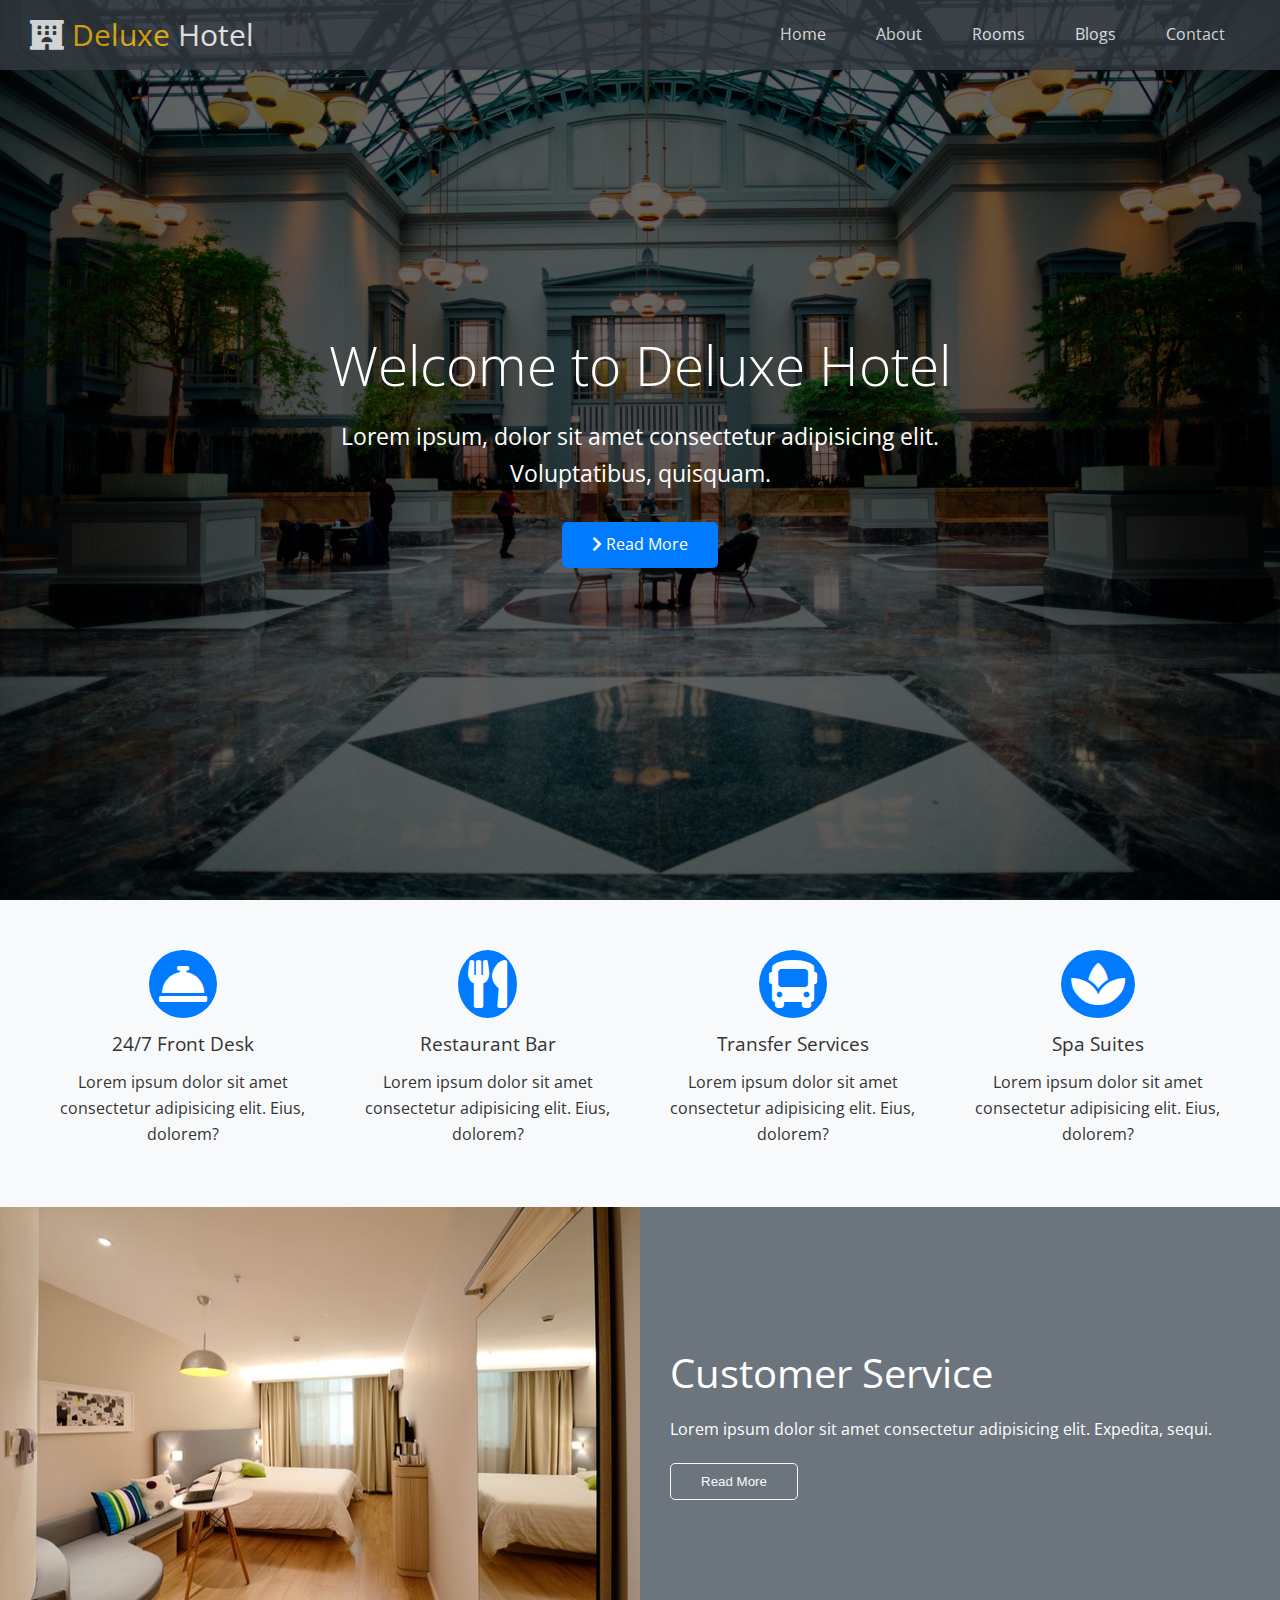
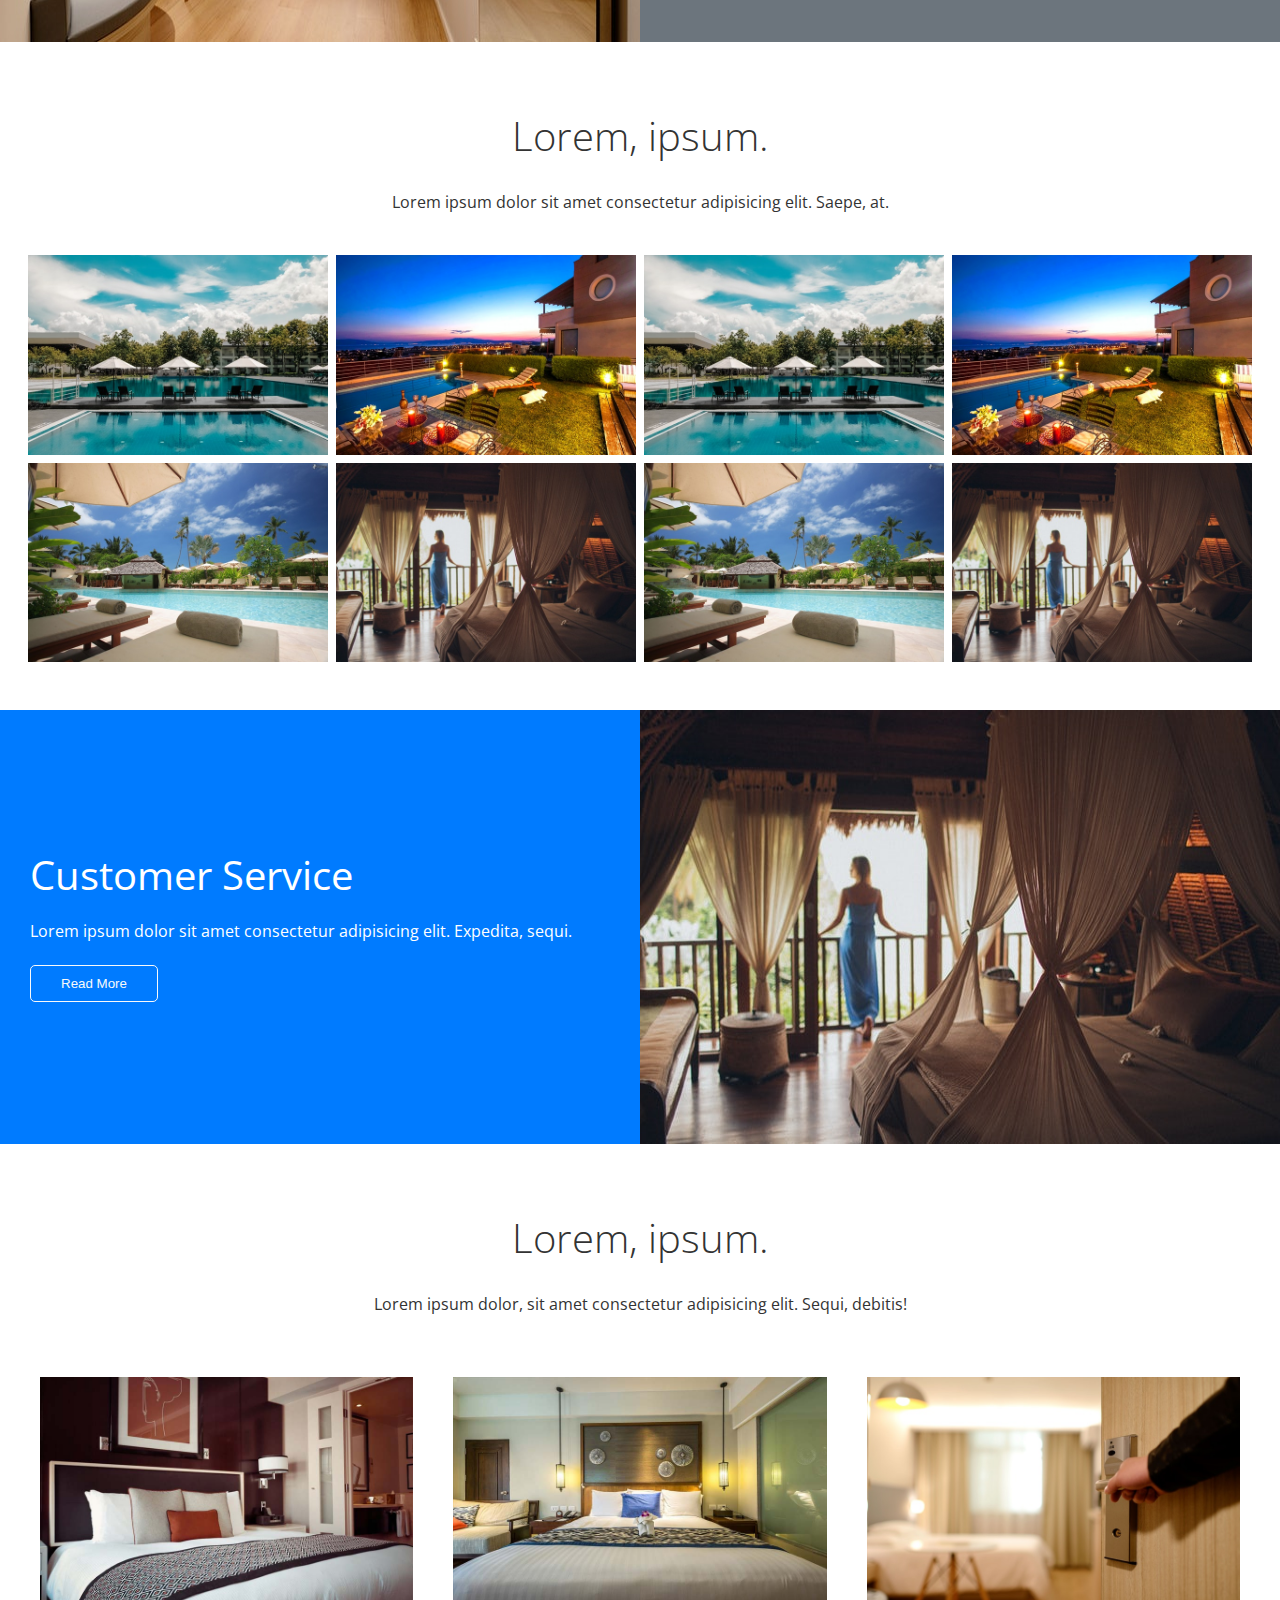
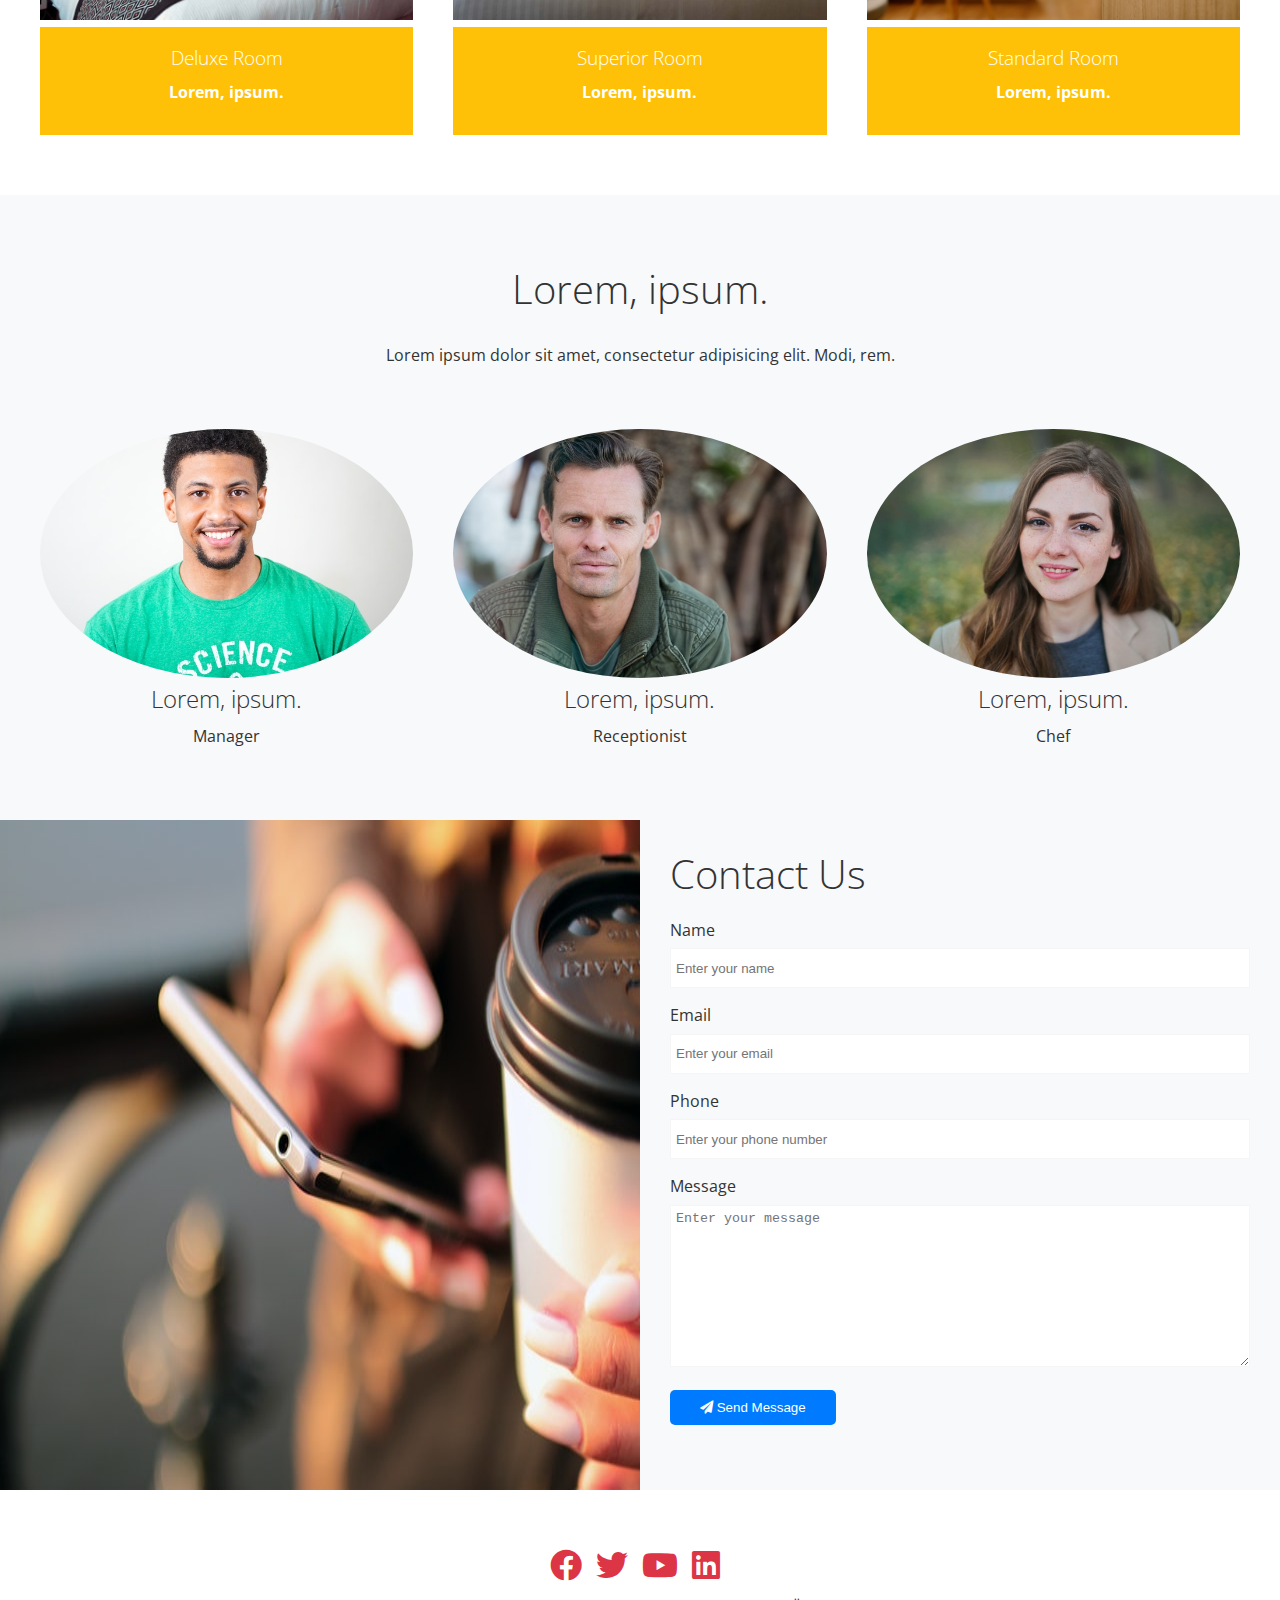
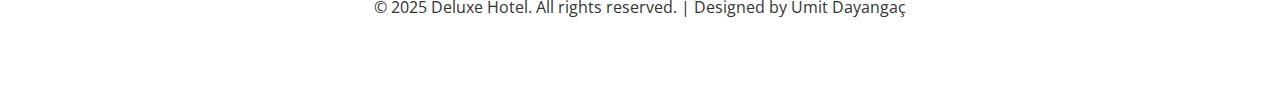
<file: web/Deluxe-Hotel/index.html>
<!DOCTYPE html>
<html lang="en">
  <head>
    <meta charset="UTF-8" />
    <meta name="viewport" content="width=device-width, initial-scale=1.0" />
    <title>Deluxe Hotel</title>
    <meta name="description" content="Deluxe Hotel - Luxury Accommodation" />
    <meta
      name="keywords"
      content="hotel, luxury, accommodation, rooms, services"
    />
    <meta name="author" content="Ümit Dayangaç" />
    <link
      rel="stylesheet"
      href="https://cdnjs.cloudflare.com/ajax/libs/font-awesome/5.13.0/css/all.min.css"
    />
    <link rel="stylesheet" href="assets/css/utils.css" />
    <link rel="stylesheet" href="assets/css/style.css" />
  </head>
  <body>
    <!-- Header start -->
    <header id="home" class="main-header">
      <div class="navbar">
        <h1 class="brand">
          <i class="fas fa-hotel"></i>
          <span>Deluxe</span> Hotel
        </h1>
        <nav>
          <ul>
            <li><a href="#home">Home</a></li>
            <li><a href="#about">About</a></li>
            <li><a href="#rooms">Rooms</a></li>
            <li><a href="blogs.html">Blogs</a></li>
            <li><a href="#contact">Contact</a></li>
          </ul>
        </nav>
      </div>
      <div class="content">
        <h2>Welcome to Deluxe Hotel</h2>
        <p>
          Lorem ipsum, dolor sit amet consectetur adipisicing elit.
          Voluptatibus, quisquam.
        </p>
        <a href="#rooms" class="btn btn-primary">
          <i class="fas fa-chevron-right"></i>
          Read More
        </a>
      </div>
    </header>
    <!-- Header end -->
    <!-- Main start -->
    <main>
      <!-- Services section start -->
      <section id="services" class="icons bg-light">
        <div class="flex-items">
          <div>
            <i class="fas fa-concierge-bell fa-3x"></i>
            <div>
              <h3>24/7 Front Desk</h3>
              <p>
                Lorem ipsum dolor sit amet consectetur adipisicing elit. Eius,
                dolorem?
              </p>
            </div>
          </div>
          <div>
            <i class="fas fa-utensils fa-3x"></i>
            <div>
              <h3>Restaurant Bar</h3>
              <p>
                Lorem ipsum dolor sit amet consectetur adipisicing elit. Eius,
                dolorem?
              </p>
            </div>
          </div>
          <div>
            <i class="fas fa-bus fa-3x"></i>
            <div>
              <h3>Transfer Services</h3>
              <p>
                Lorem ipsum dolor sit amet consectetur adipisicing elit. Eius,
                dolorem?
              </p>
            </div>
          </div>
          <div>
            <i class="fas fa-spa fa-3x"></i>
            <div>
              <h3>Spa Suites</h3>
              <p>
                Lorem ipsum dolor sit amet consectetur adipisicing elit. Eius,
                dolorem?
              </p>
            </div>
          </div>
        </div>
      </section>
      <!-- Services section end -->
      <!-- About section start -->
      <section id="about" class="about flex-columns">
        <div class="row">
          <div class="column">
            <div class="column-1">
              <img src="assets/img/about1.jpeg" alt="Customer Service" />
            </div>
          </div>
          <div class="column">
            <div class="column-2 bg-secondary">
              <h2>Customer Service</h2>
              <p>
                Lorem ipsum dolor sit amet consectetur adipisicing elit.
                Expedita, sequi.
              </p>
              <button class="btn btn-outline-light">Read More</button>
            </div>
          </div>
        </div>
      </section>
      <!-- About section end -->
      <!-- Gallery section start -->
      <section id="gallery" class="gallery flex-grid section-padding">
        <header class="section-header">
          <h2>Lorem, ipsum.</h2>
          <p>
            Lorem ipsum dolor sit amet consectetur adipisicing elit. Saepe, at.
          </p>
        </header>
        <div class="row">
          <div class="column">
            <img src="assets/img/1.jpeg" alt="Gallery Image 1" />
            <img src="assets/img/2.jpeg" alt="Gallery Image 2" />
          </div>
          <div class="column">
            <img src="assets/img/3.jpeg" alt="Gallery Image 3" />
            <img src="assets/img/4.jpeg" alt="Gallery Image 4" />
          </div>
          <div class="column">
            <img src="assets/img/1.jpeg" alt="Gallery Image 1" />
            <img src="assets/img/2.jpeg" alt="Gallery Image 2" />
          </div>
          <div class="column">
            <img src="assets/img/3.jpeg" alt="Gallery Image 3" />
            <img src="assets/img/4.jpeg" alt="Gallery Image 4" />
          </div>
        </div>
      </section>
      <!-- Galllery section end -->
      <!-- About2 section start -->
      <section class="about flex-columns flex-reverse">
        <div class="row">
          <div class="column">
            <div class="column-1">
              <img src="assets/img/about2.jpeg" alt="Customer Service" />
            </div>
          </div>
          <div class="column">
            <div class="column-2 bg-primary">
              <h2>Customer Service</h2>
              <p>
                Lorem ipsum dolor sit amet consectetur adipisicing elit.
                Expedita, sequi.
              </p>
              <button class="btn btn-outline-light">Read More</button>
            </div>
          </div>
        </div>
      </section>
      <!-- About2 section end -->
      <!-- Rooms section start -->
      <section id="rooms" class="rooms section-padding">
        <header class="section-header">
          <h2>Lorem, ipsum.</h2>
          <p>
            Lorem ipsum dolor, sit amet consectetur adipisicing elit. Sequi,
            debitis!
          </p>
        </header>
        <div class="flex-items">
          <div class="card">
            <img src="assets/img/room1.jpeg" alt="Room 1" />
            <div class="card-body bg-warning">
              <h3>Deluxe Room</h3>
              <p>Lorem, ipsum.</p>
            </div>
          </div>
          <div class="card">
            <img src="assets/img/room2.jpeg" alt="Room 1" />
            <div class="card-body bg-warning">
              <h3>Superior Room</h3>
              <p>Lorem, ipsum.</p>
            </div>
          </div>
          <div class="card">
            <img src="assets/img/room3.jpeg" alt="Room 1" />
            <div class="card-body bg-warning">
              <h3>Standard Room</h3>
              <p>Lorem, ipsum.</p>
            </div>
          </div>
        </div>
      </section>
      <!-- Rooms section end -->
      <!-- Teams section start -->
      <section id="teams" class="teams section-padding bg-light">
        <header class="section-header">
          <h2>Lorem, ipsum.</h2>
          <p>
            Lorem ipsum dolor sit amet, consectetur adipisicing elit. Modi, rem.
          </p>
        </header>
        <div class="flex-items">
          <div>
            <img src="assets/img/p1.jpeg" alt="Team Member 1" />
            <h2>Lorem, ipsum.</h2>
            <p>Manager</p>
          </div>
          <div>
            <img src="assets/img/p2.jpeg" alt="Team Member 2" />
            <h2>Lorem, ipsum.</h2>
            <p>Receptionist</p>
          </div>
          <div>
            <img src="assets/img/p3.jpeg" alt="Team Member 3" />
            <h2>Lorem, ipsum.</h2>
            <p>Chef</p>
          </div>
        </div>
      </section>
      <!-- Teams section end -->
      <!-- Contact section start -->
      <section id="contact" class="contact flex-columns">
        <div class="row">
          <div class="column">
            <div class="column-1">
              <img src="assets/img/contact.jpeg" alt="Contact Us" />
            </div>
          </div>
          <div class="column">
            <div class="column-2 bg-light">
              <h2>Contact Us</h2>
              <form action="" class="contact-form">
                <div class="form-control">
                  <label for="name">Name</label>
                  <input
                    type="text"
                    name="name"
                    id="name"
                    placeholder="Enter your name"
                    required
                  />
                </div>
                <div class="form-control">
                  <label for="email">Email</label>
                  <input
                    type="email"
                    name="email"
                    id="email"
                    placeholder="Enter your email"
                    required
                  />
                </div>
                <div class="form-control">
                  <label for="phone">Phone</label>
                  <input
                    type="tel"
                    name="phone"
                    id="phone"
                    placeholder="Enter your phone number"
                    required
                  />
                </div>
                <div class="form-control">
                  <label for="message">Message</label>
                  <textarea
                    cols="30"
                    name="message"
                    id="message"
                    rows="10"
                    placeholder="Enter your message"
                    required
                  ></textarea>
                </div>
                <div class="form-control">
                  <button type="submit" class="btn btn-primary">
                    <i class="fas fa-paper-plane"></i>
                    Send Message
                  </button>
                </div>
              </form>
            </div>
          </div>
        </div>
      </section>
      <!-- Contact section end -->
    </main>
    <!-- Main end -->
    <!-- Footer start -->
    <footer class="footer">
      <div class="social">
        <a href="#"><i class="fab fa-facebook fa-2x"></i></a>
        <a href="#"><i class="fab fa-twitter fa-2x"></i></a>
        <a href="#"><i class="fab fa-youtube fa-2x"></i></a>
        <a href="#"><i class="fab fa-linkedin fa-2x"></i></a>
      </div>
      <p>
        &copy; 2025 Deluxe Hotel. All rights reserved. | Designed by Ümit
        Dayangaç
      </p>
    </footer>
    <!-- Footer end -->
  </body>
</html>
</file>
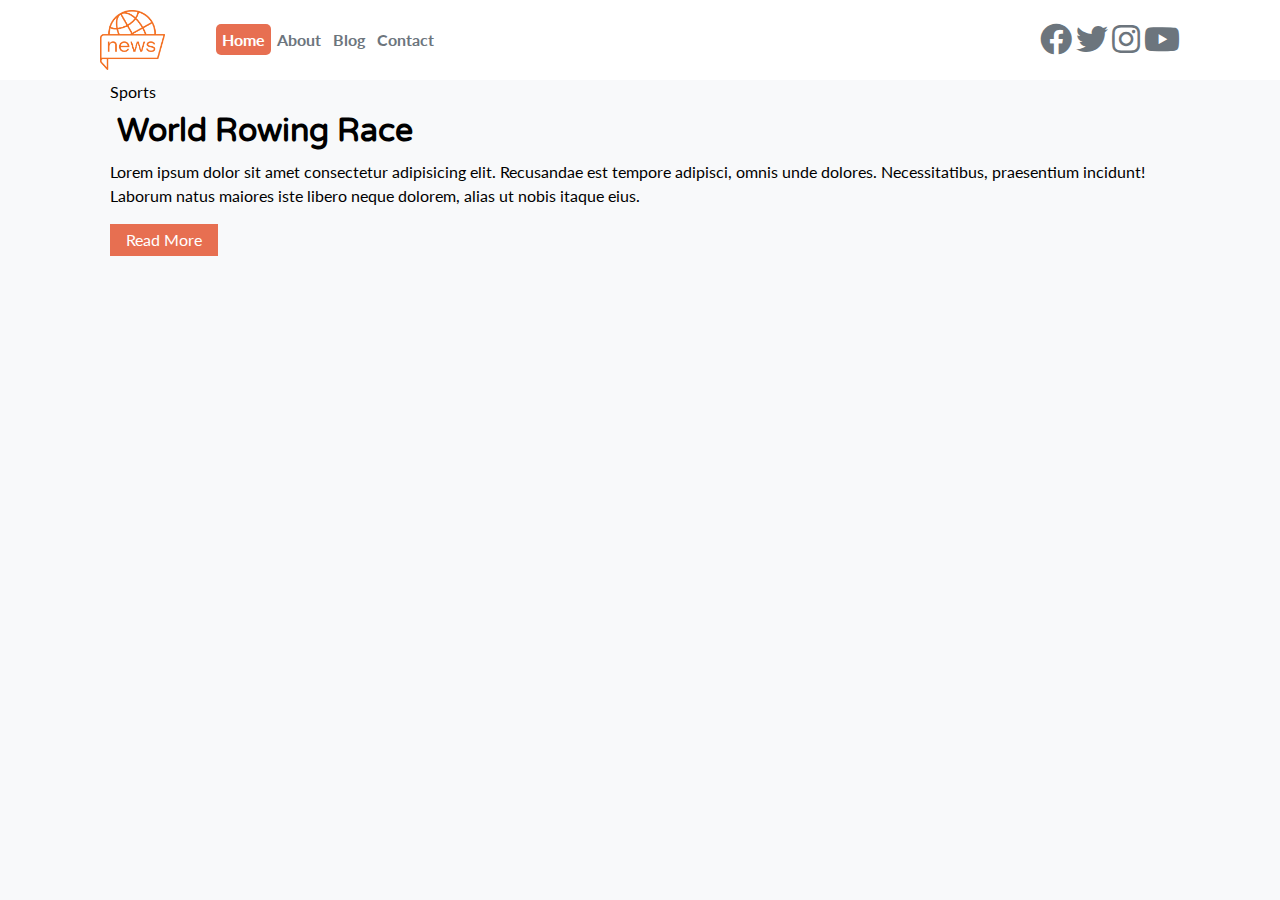
<file: web/new-site/index.html>
<!DOCTYPE html>
<html lang="en">
  <head>
    <meta charset="UTF-8" />
    <meta name="viewport" content="width=device-width, initial-scale=1.0" />
    <title>New Site</title>
    <link rel="preconnect" href="https://fonts.gstatic.com" crossorigin />
    <link
      href="https://fonts.googleapis.com/css2?family=Lato:ital,wght@0,100;0,300;0,400;0,700;0,900;1,100;1,300;1,400;1,700;1,900&family=Varela+Round&display=swap"
      rel="stylesheet"
    />
    <link
      rel="stylesheet"
      href="https://cdnjs.cloudflare.com/ajax/libs/font-awesome/5.9.0/css/all.min.css"
    />
    <link rel="stylesheet" href="assets/css/style.css" />
  </head>
  <body>
    <!-- Navbar start -->
    <nav id="main-nav" class="nav">
        <div class="container">
            <img src="assets/img/logo.png" alt="Logo" class="logo" />
            <ul>
                <li><a href="index.html" class="active">Home</a></li>
                <li><a href="about.html">About</a></li>
                <li><a href="blog.html">Blog</a></li>
                <li><a href="contact.html">Contact</a></li>
            </ul>
            <div class="social-icons">
                <a href="#"><i class="fab fa-facebook fa-2x"></i></a>
                <a href="#"><i class="fab fa-twitter fa-2x"></i></a>
                <a href="#"><i class="fab fa-instagram fa-2x"></i></a>
                <a href="#"><i class="fab fa-youtube fa-2x"></i></a>
            </div>
        </div>
    </nav>
    <!-- Navbar end -->
     <!-- Header start -->
      <header id="header">
        <div class="container">
            <div class="header-container">
                <div class="header-content">
                    <div class="category bg-secondary">Sports</div>
                    <h1>World Rowing Race</h1>
                    <p class="mb-4">
                        Lorem ipsum dolor sit amet consectetur adipisicing elit. Recusandae est tempore adipisci, omnis unde dolores. Necessitatibus, praesentium incidunt! Laborum natus maiores iste libero neque dolorem, alias ut nobis itaque eius.
                    </p>
                    <a href="#" class="btn btn-primary">Read More</a>
                </div>
            </div>
        </div>
      </header>
      <!-- Header end -->
  </body>
</html>
</file>
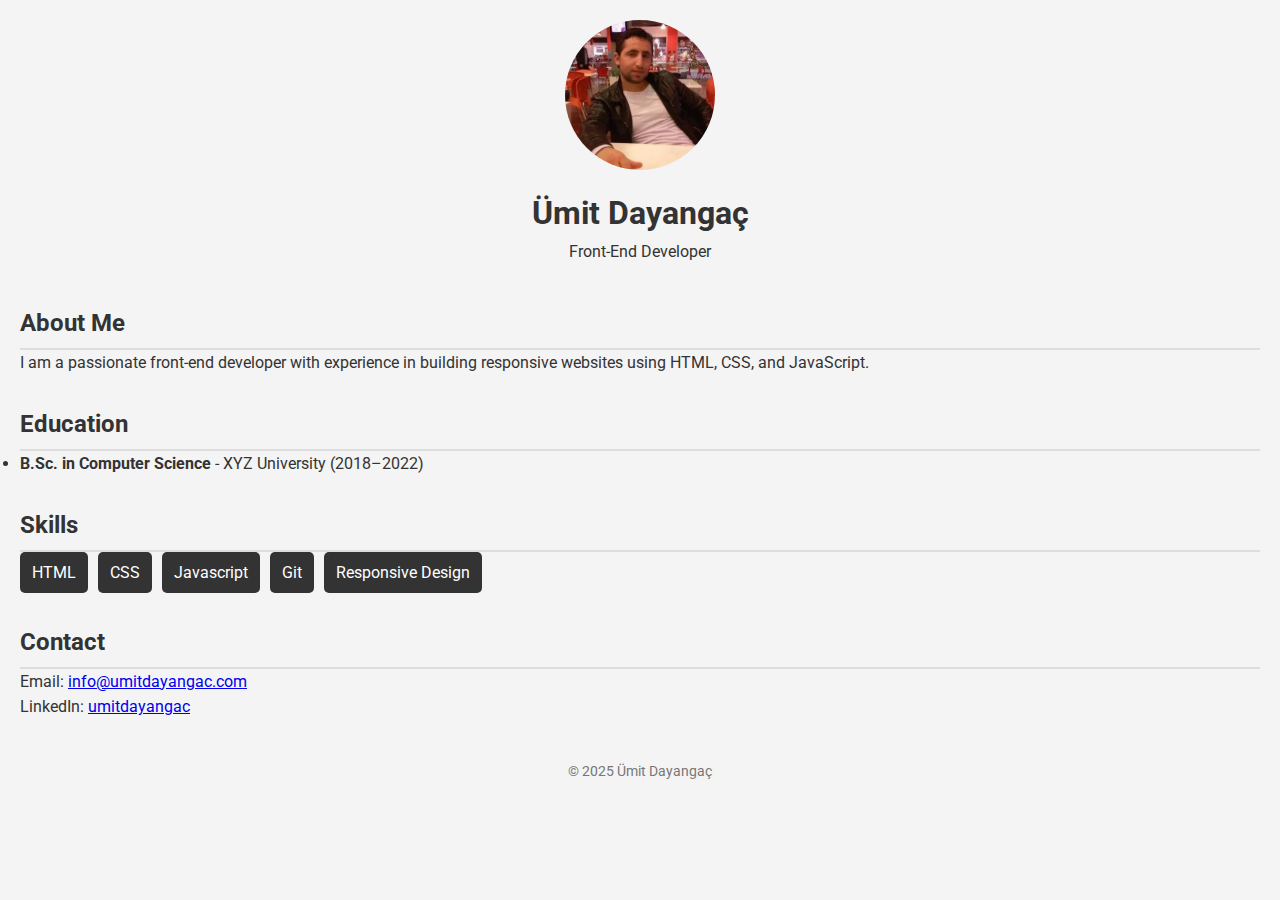
<file: learn-101/frontend-developer/01-personal-cv/index.html>
<!DOCTYPE html>
<html lang="en">
  <head>
    <meta charset="UTF-8" />
    <meta name="viewport" content="width=device-width, initial-scale=1.0" />
    <title>My CV</title>
    <link
      href="https://fonts.googleapis.com/css2?family=Roboto&display=swap"
      rel="stylesheet"
    />
    <link rel="stylesheet" href="assets/css/style.css" />
  </head>
  <body>
    <!-- Header start -->
    <header>
      <img
        src="assets/img/profile.jpg"
        alt="Profile Photo"
        class="profile-img"
      />
      <h1>Ümit Dayangaç</h1>
      <p>Front-End Developer</p>
    </header>
    <!-- Header end -->
    <!-- About section start -->
    <section class="about">
      <h2>About Me</h2>
      <p>
        I am a passionate front-end developer with experience in building
        responsive websites using HTML, CSS, and JavaScript.
      </p>
    </section>
    <!-- About section end -->
    <!-- Education section start -->
    <section class="education">
      <h2>Education</h2>
      <ul>
        <li>
          <strong>B.Sc. in Computer Science</strong> - XYZ University
          (2018–2022)
        </li>
      </ul>
    </section>
    <!-- Education section end -->
    <!-- Skills section start -->
    <section class="skills">
      <h2>Skills</h2>
      <ul class="skill-list">
        <li>HTML</li>
        <li>CSS</li>
        <li>Javascript</li>
        <li>Git</li>
        <li>Responsive Design</li>
      </ul>
    </section>
    <!-- Skills section end -->
     <!-- Contact section start -->
      <section class="contact">
        <h2>Contact</h2>
        <p>Email: <a href="mailto:info@umitdayangac.com">info@umitdayangac.com</a></p>
        <p>LinkedIn: <a href="https://www.linkedin.com/in/umitdayangac/">umitdayangac</a></p>
      </section>
      <!-- Contact section end -->
       <!-- Footer start -->
        <footer>
            <p>&copy; 2025 Ümit Dayangaç</p>
        </footer>
        <!-- Footer end -->
  </body>
</html>
</file>
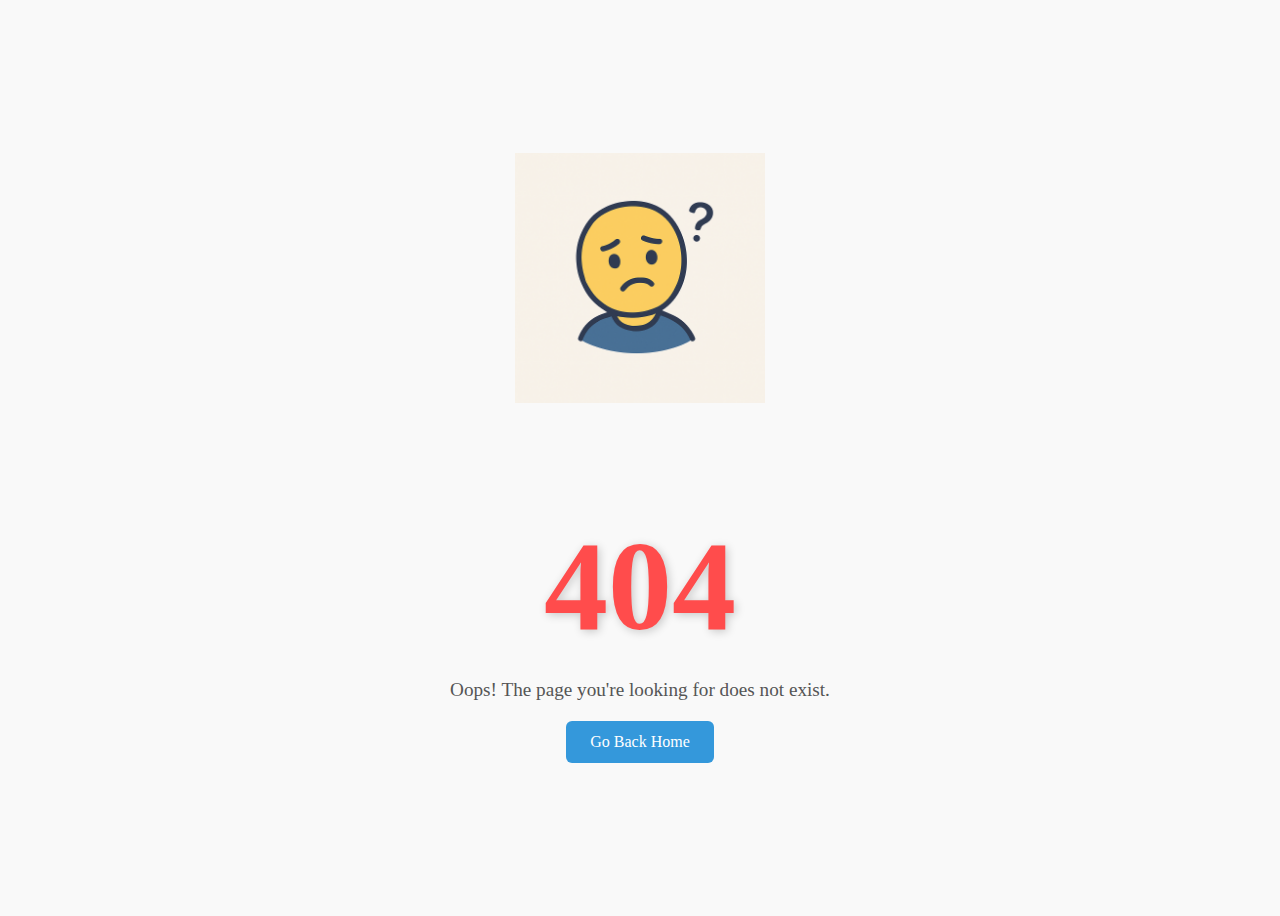
<file: learn-101/frontend-developer/05-404-page/index.html>
<!DOCTYPE html>
<html lang="en">
    <head>
        <meta charset="UTF-8">
        <meta name="viewport" content="width=device-width, initial-scale=1.0">
        <title>404 - Page Not Found</title>
        <link rel="stylesheet" href="assets/css/style.css">
    </head>
    <body>
        <div class="container">
            <img src="assets/img/error.png" alt="Error Illustration" />
            <h1 class="error-code">404</h1>
            <p class="message">Oops! The page you're looking for does not exist.</p>
            <a href="#" class="back-home">Go Back Home</a>
        </div>
    </body>
</html>
</file>
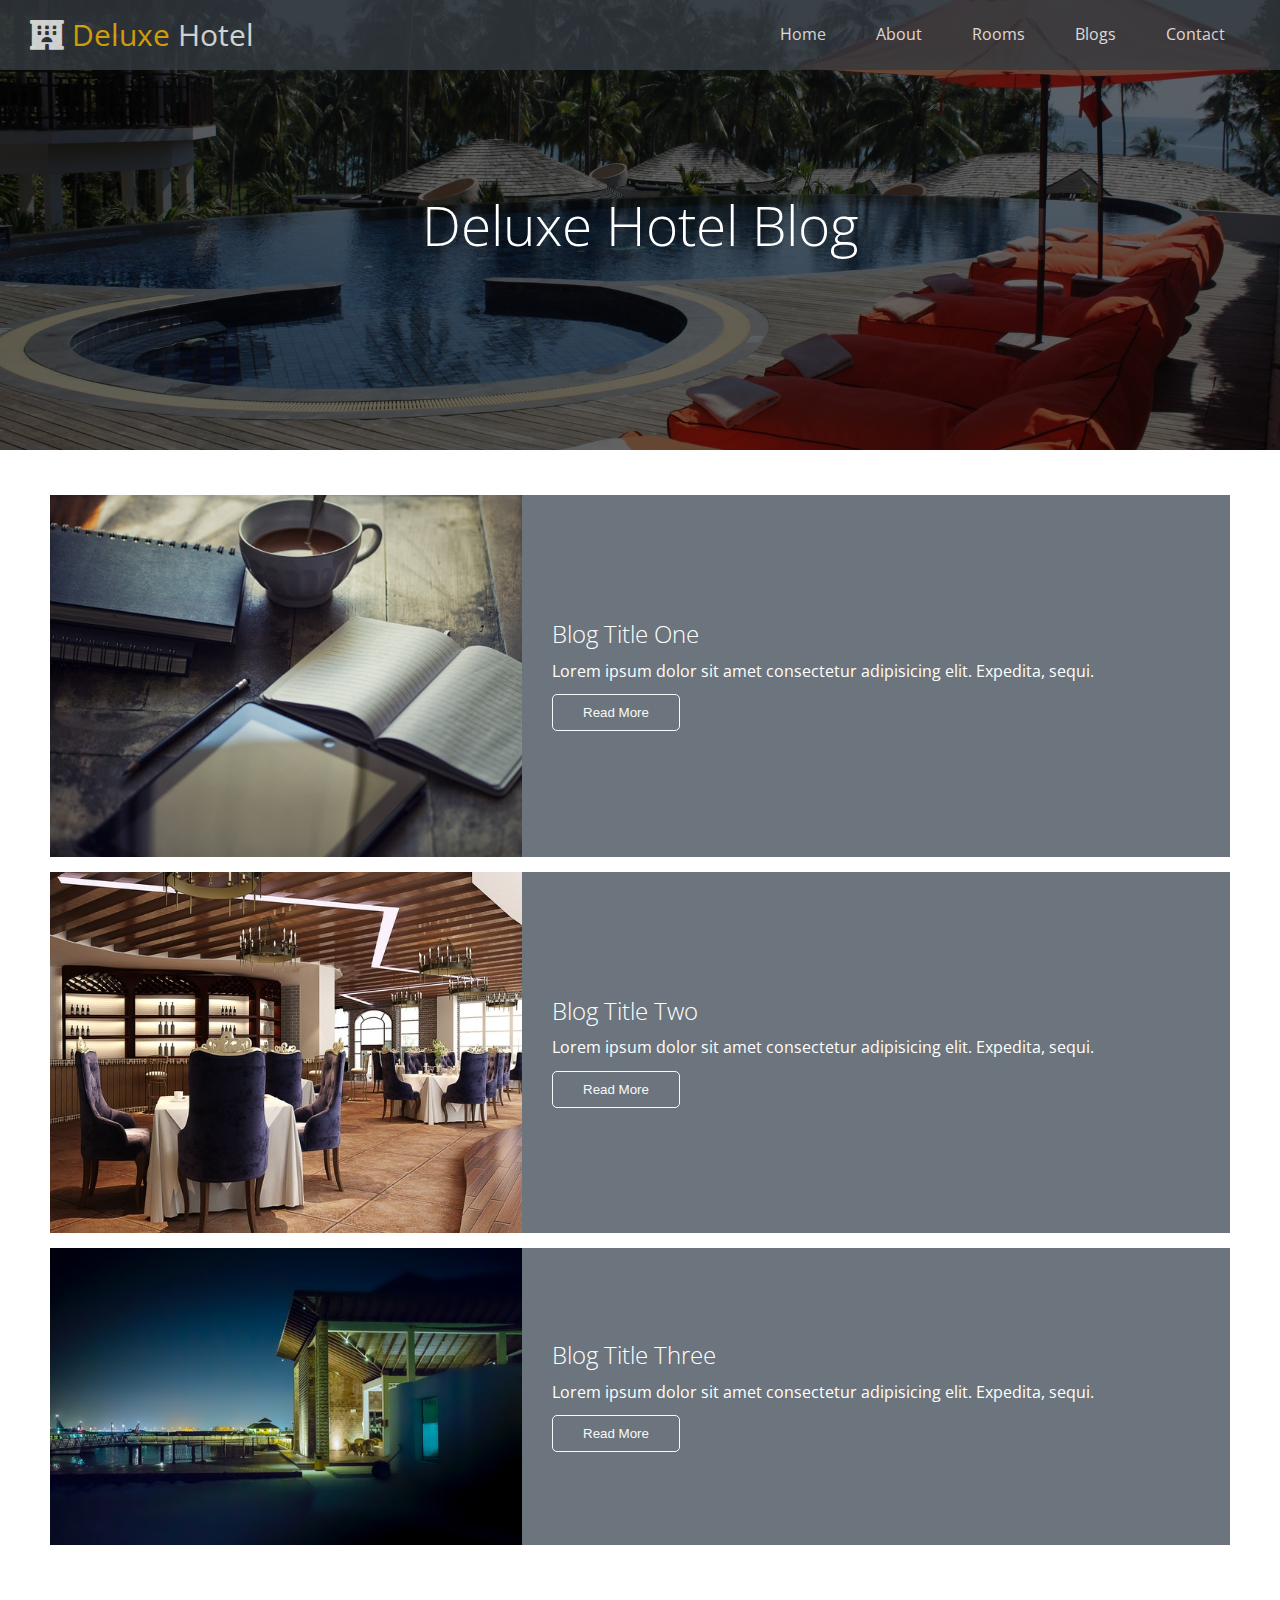
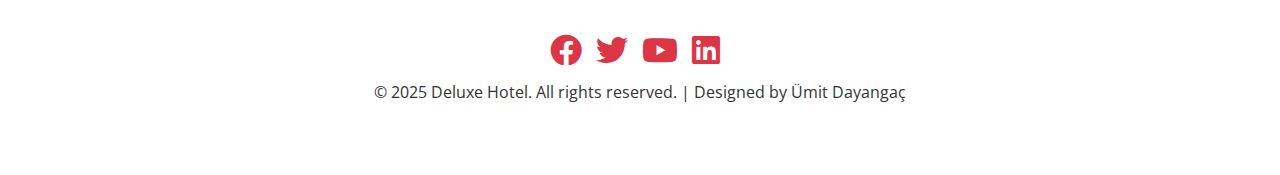
<file: web/Deluxe-Hotel/blogs.html>
<!DOCTYPE html>
<html lang="en">
  <head>
    <meta charset="UTF-8" />
    <meta name="viewport" content="width=device-width, initial-scale=1.0" />
    <title>Deluxe Hotel - Blog</title>
    <meta name="description" content="Deluxe Hotel - Luxury Accommodation" />
    <meta
      name="keywords"
      content="hotel, luxury, accommodation, rooms, services"
    />
    <meta name="author" content="Ümit Dayangaç" />
    <link
      rel="stylesheet"
      href="https://cdnjs.cloudflare.com/ajax/libs/font-awesome/5.13.0/css/all.min.css"
    />
    <link rel="stylesheet" href="assets/css/utils.css" />
    <link rel="stylesheet" href="assets/css/style.css" />
  </head>
  <body>
    <!-- Header start -->
    <header id="home" class="main-header blog">
      <div class="navbar">
        <h1 class="brand">
          <i class="fas fa-hotel"></i>
          <span>Deluxe</span> Hotel
        </h1>
        <nav>
          <ul>
            <li><a href="index.html">Home</a></li>
            <li><a href="index.html#about">About</a></li>
            <li><a href="index.html#rooms">Rooms</a></li>
            <li><a href="blogs.html">Blogs</a></li>
            <li><a href="index.html#contact">Contact</a></li>
          </ul>
        </nav>
      </div>
      <div class="content">
        <h2>Deluxe Hotel Blog</h2>
      </div>
    </header>
    <!-- Header end -->
    <!-- Main start -->
    <main>
      <!-- Articles  section class start -->
      <section class="articles">
        <!-- article start -->
        <article class="article flex-columns">
          <div class="row">
            <div class="column">
              <div class="column-1">
                <img src="assets/img/blog-1.jpeg" alt="Customer Service" />
              </div>
            </div>
            <div class="column">
              <div class="column-2 bg-secondary">
                <h2>Blog Title One</h2>
                <p>
                  Lorem ipsum dolor sit amet consectetur adipisicing elit.
                  Expedita, sequi.
                </p>
                <button class="btn btn-outline-light">Read More</button>
              </div>
            </div>
          </div>
        </article>
        <article class="article flex-columns">
          <div class="row">
            <div class="column">
              <div class="column-1">
                <img src="assets/img/blog-2.jpeg" alt="Customer Service" />
              </div>
            </div>
            <div class="column">
              <div class="column-2 bg-secondary">
                <h2>Blog Title Two</h2>
                <p>
                  Lorem ipsum dolor sit amet consectetur adipisicing elit.
                  Expedita, sequi.
                </p>
                <button class="btn btn-outline-light">Read More</button>
              </div>
            </div>
          </div>
        </article>
        <article class="article flex-columns">
          <div class="row">
            <div class="column">
              <div class="column-1">
                <img src="assets/img/blog-3.jpeg" alt="Customer Service" />
              </div>
            </div>
            <div class="column">
              <div class="column-2 bg-secondary">
                <h2>Blog Title Three</h2>
                <p>
                  Lorem ipsum dolor sit amet consectetur adipisicing elit.
                  Expedita, sequi.
                </p>
                <button class="btn btn-outline-light">Read More</button>
              </div>
            </div>
          </div>
        </article>
        <!-- article end -->
      </section>
      <!-- Articles section class end -->
    </main>
    <!-- Main end -->
    <!-- Footer start -->
    <footer class="footer">
      <div class="social">
        <a href="#"><i class="fab fa-facebook fa-2x"></i></a>
        <a href="#"><i class="fab fa-twitter fa-2x"></i></a>
        <a href="#"><i class="fab fa-youtube fa-2x"></i></a>
        <a href="#"><i class="fab fa-linkedin fa-2x"></i></a>
      </div>
      <p>
        &copy; 2025 Deluxe Hotel. All rights reserved. | Designed by Ümit
        Dayangaç
      </p>
    </footer>
    <!-- Footer end -->
  </body>
</html>
</file>
<file: web/Deluxe-Hotel/assets/css/utils.css>
/*
    #007bff;
    #6c757d;
    #28a745;
    #dc3545;
    #ffc107;
    #17a2b8;
    #343a40;
    #f8f9fa;
*/

:root {
    --white:#fff;
    --primary:#007bff;
    --secondary:#6c757d;
    --success:#28a745;
    --danger:#dc3545;
    --warning:#ffc107;
    --info:#17a2b8;
    --dark:#343a40;
    --light:#f8f9fa;
}

/* text color */

.text-primary { color:var(--primary);}
.text-secondary { color:var(--secondary);}
.text-success { color:var(--success);}
.text-danger { color:var(--danger);}
.text-warning { color:var(--warning);}
.text-info { color:var(--info);}
.text-dark { color:var(--dark);}
.text-light { color:var(--light);}


/* bg-colors */
.bg-primary { background-color:var(--primary);}
.bg-secondary { background-color:var(--secondary);}
.bg-success { background-color:var(--success);}
.bg-danger { background-color:var(--danger);}
.bg-warning { background-color:var(--warning);}
.bg-info { background-color:var(--info);}
.bg-dark { background-color:var(--dark);}
.bg-light { background-color:var(--light);}

/* buttons */

.btn {
    cursor:pointer;
    display:inline-block;
    padding:10px 30px;
    border:none;
    border-radius:5px;
    transition: all .2s ease;
}

.btn:hover { opacity: .9;}

.btn-primary { color:var(--white); background-color:var(--primary);}
.btn-secondary { color:var(--white); background-color:var(--secondary);}
.btn-success { color:var(--white); background-color:var(--success);}
.btn-danger { color:var(--white); background-color:var(--danger);}
.btn-warning { color:var(--white); background-color:var(--warning);}

/* buttons outline */
.btn-outline-primary {
    background:transparent;
    color:var(--primary);
    border:1px solid var(--primary);
}

.btn-outline-secondary {
    background:transparent;
    color:var(--secondary);
    border:1px solid var(--secondary);
}

.btn-outline-success {
    background:transparent;
    color:var(--success);
    border:1px solid var(--success);
}

.btn-outline-danger {
    background:transparent;
    color:var(--danger);
    border:1px solid var(--danger);
}

.btn-outline-warning {
    background:transparent;
    color:var(--warning);
    border:1px solid var(--warning);
}

/* buttons outline hover */
.btn-outline-primary:hover {
    background:var(--primary);
    color:var(--white);
}
.btn-outline-secondary:hover {
    background:var(--secondary);
    color:var(--white);
}
.btn-outline-success:hover {
    background:var(--success);
    color:var(--white);
}
.btn-outline-danger:hover {
    background:var(--danger);
    color:var(--white);
}
.btn-outline-warning:hover {
    background:var(--warning);
    color:var(--white);
}

.btn-outline-info {
    background:transparent;
    color:var(--info);
    border:1px solid var(--info);
}
.btn-outline-info:hover {
    background:var(--info);
    color:var(--white);
}

.btn-outline-light {
    background:transparent;
    color:var(--light);
    border:1px solid var(--light);
}
.btn-outline-light:hover {
    background:var(--light);
    color:var(--dark);
}

/* flex items */
.flex-items {
    display:flex;
    justify-content:center;
    text-align:center;
    height:100%;
}

.flex-items > div {
    padding:20px;
    flex-basis:100%;
}

/* Flex Columns */
.flex-columns.flex-reverse .row {
    flex-direction: row-reverse;
}
.flex-columns .row {
    display:flex;
    flex-direction: row;
    flex-wrap: wrap;
    width:100%;
}

.flex-columns .column {
    flex:1;
}

.flex-columns.article .column:nth-child(odd) {
    flex:2;
}

.flex-columns.article .column:nth-child(even) {
    flex:3;
}

.flex-columns .column .column-1,
.flex-columns .column .column-2 {
    height:100%;
}

.flex-columns .column-2 {
    display:flex;
    flex-direction: column;
    align-items:flex-start;
    justify-content: center;
    padding:3rem;
}

.flex-columns img {
    width:100%;
    height:100%;
}


/* flex grid */

.flex-grid .row {
    display: flex;
    flex-wrap:wrap;
    padding:0 .4rem;
}

.flex-grid .column {
    flex:25%;
    padding:0 .4rem;
}


/* section */
.section-header {
    display:flex;
    flex-direction: column;
    align-items:center;
    justify-content:center;
    text-align:center;
    padding:3rem;
}

.section-header h2 {
    font-size:4rem;
    margin:2rem 0;
}

.section-padding {
    padding:2rem 2rem 4rem;
}

/* mobil */

@media (max-width:768px) {
    .flex-items {
        flex-direction: column;
    }

    .flex-items > div{
        padding:10px;
    }

    .flex-columns .column {
        flex:100% !important;
    }

    .flex-grid .column {
        flex:50%;
    }
}
</file>
<file: web/Deluxe-Hotel/assets/css/style.css>
@import url('https://fonts.googleapis.com/css2?family=Open+Sans:ital,wght@0,300..800;1,300..800&display=swap');

* {
    box-sizing:border-box;
    padding:0;
    margin:0;
}

html {
    font-size:10px;
    scroll-behavior: smooth;
}

body {
    font-family:'Open Sans', sans-serif;
    font-size:1.6rem;
    background:#fff;
    color:#333;
    line-height:1.6;
}

ul {
    list-style:none;
}

a {
    color:#333;
    text-decoration: none;
}

h1,h2,h3{
    font-weight: 300;
    line-height: 1.2;
}

p{
    margin:1rem 0;
}

img {
    width:100%;
}

.text-center {
    text-align:center;
}


/* navbar */

.navbar {
    display:flex;
    align-items:center;
    justify-content:space-between;
    background-color:var(--dark);
    opacity:.8;
    color:#fff;
    position: fixed;
    top:0;
    width:100%;
    height:70px;
    padding:0 3rem;
}

.navbar a {
    color:#fff;
    padding:1rem 2rem;
    margin:0 .5rem;
}

.navbar a:hover {
    border-bottom: 2px solid var(--warning);
}

.navbar ul {
    display: flex;
}

.navbar .brand {
    font-weight: 400;
}

.navbar h1 { font-size:3rem; }
.navbar span { color:var(--warning); }

/* header */

.main-header {
    background-image:url('../img/bg-1.jpeg');
    background-repeat: no-repeat;
    background-size: cover;
    background-position:center;
    height:100vh;
    color:#fff;
    position: relative;
}

.main-header.blog{
    background-image:url('../img/bg-2.jpeg');
    height: 50vh;
}

.main-header .content {
    display:flex;
    flex-direction:column;
    align-items:center;
    justify-content:center;
    text-align: center;
    height: 100%;
}

.main-header::before {
    content: '';
    position:absolute;
    top:0;
    left:0;
    width:100%;
    height:100%;
    background:rgba(0,0,0,0.6);
}

.main-header * {
    z-index: 5;
}

.navbar {
    z-index: 10;
}

.main-header h2 {
    font-size: 5.5rem;
}

.main-header p {
    font-size:2.3rem;
    max-width:60rem;
    margin:2rem 0 3rem;
}

/* icons */

.icons {
    padding:30px;
}

.icons h3 {
    font-weight:400;
    margin-bottom:15px;
}

.icons i {
    background-color:var(--primary);
    color:#fff;
    padding:1rem;
    border-radius: 50%;
    margin-bottom:1.5rem;
}

/* about */
.about {
    color:#fff;
}

.about h2 {
    font-size:4rem;
    font-weight:400;
}

.about p {
    margin:2rem 0;
}

/* gallery */
.gallery img:hover {
    opacity: 0.8;
    cursor: pointer;
}

/* cards */
.card {
    color:#fff;
    font-weight: 700;
}

.card-body{
    padding:2rem;
}

/* teams */
.teams img {
    border-radius: 50%;
}

.teams img:hover{
    opacity: 0.7;
}

/* contact */

.contact-form {
    width:100%;
    padding:2rem 0;
}

.contact-form label {
    display:block;
    margin-bottom:.5rem;
}

.contact-form .form-control {
    margin-bottom:1.5rem;
}

.contact-form input{
    height:40px;
}

.contact-form input, .contact-form textarea {
    width:100%;
    padding:5px;
    border:1px solid #f5f5f5;
}

.contact h2{
    font-size:4rem;
}

/* article */
.articles {
    padding:3rem 5rem;
}

.article {
    margin-top:1.5rem;
    color:#fff;
}

/* footer */
.footer {
    display:flex;
    flex-direction: column;
    justify-content:center;
    align-items:center;
    text-align:center;
    height:200px;
}

.footer a {
    color:var(--danger);
}

.footer a:hover {
    opacity: .7;
}

.footer .social a {
    margin-right:10px;
}

/* mobile */

@media (max-width: 768px) {
    html{
        font-size:9px;
    }

    .navbar {
        flex-direction: column;
        height:120px;
        padding:20px;
    }

    .navbar a {
        padding:10px;
        margin: 0 3px;
    }

    .teams img{
        width:60%;
    }
}
</file>
<file: web/new-site/assets/css/style.css>
:root {
    --primary-color:#e76f51;
    --secodary-color:#2a9d8f;
    --light-color:#f8f9fa;
    --dark-color: #6c757d;
    --max-width:1100px;
}

* {
    margin:0;
    padding:0;
    box-sizing:border-box;
}

html {
    font-size:10px;
}

body {
    font-family: 'Lato', sans-serif;
    font-size:1.6rem;
    line-height:1.5;
    background-color:var(--light-color);
}

a{
    color:var(--dark-color);
    text-decoration:none;
}

ul {
    list-style: none;
}

img {
    width:100%;
}

h1,h2,h3,h4,h5,h6 {
    font-family:'Varela Round', sans-serif;
    margin:.7rem;
    line-height: 1.3;
}

p {
    margin:.5rem 0;
}

/* utils */

.container {
    max-width:var(--max-width);
    margin:0 auto;
    padding:0 2rem;
}

.btn {
    display:inline-block;
    border:none;
    background-color:var(--dark-color);
    color:#fff;
    padding:.4rem 1.6rem;
    text-align:center;
}

.btn-light { background-color:var(--light-color); }
.btn-dark { background-color:var(--dark-color); }
.btn-primary { background-color:var(--primary-color); }

.btn:hover { opacity: 0.8; }

.btn-block {
    display:block;
    width:100%;
}

.bg-primary { background-color:var(--primary-color); color:#fff; }
.bg-light { background-color:var(--light-color); color:var(--dark-color); }
.bg-dark { background-color:var(--dark-color); color:#fff; }

.p-1 {padding: 0.5rem;}
.p-2 {padding: 0.6rem;}
.p-3 {padding: 0.8rem;}
.p-4 {padding: 1rem;}

.pt-1 {padding-top: 0.5rem;}
.pt-2 {padding-top: 0.6rem;}
.pt-3 {padding-top: 0.8rem;}
.pt-4 {padding-top: 1rem;}

.py-1 { padding-top: 0.5rem; padding-bottom: 0.5rem; }
.py-2 { padding-top: 1.5rem; padding-bottom: 1.5rem; }

.px-1 { padding-right: 0.5rem; padding-left: 0.5rem; }
.px-2 { padding-right: 0.6rem; padding-left: 0.6rem; }

.m-1 {margin: 0.5rem;}
.m-2 {margin: 0.6rem;}
.m-3 {margin: 0.8rem;}
.m-4 {margin: 1rem;}

.mb-1 {margin-bottom: 0.5rem;}
.mb-2 {margin-bottom: 0.6rem;}
.mb-3 {margin-bottom: 0.8rem;}
.mb-4 {margin-bottom: 1.6rem;}

.card{
    background-color:#fff;
    padding: 1rem;;
}

.card-primary {
    background-color:var(--primary-color);
}

/* navbar */
#main-nav {
    background-color:#fff;
    position:sticky;
    top:0;
    z-index:3;
}

#main-nav .container {
    display:grid;
    grid-template-columns: 0.6fr 3fr 2fr;
    padding:1rem;
    align-items:center;
}

#main-nav .logo {
    width:65px;
}

#main-nav ul{
    display:flex;
    justify-self:start;
}

#main-nav ul li a{
    padding:0.6rem;
    font-weight:bold;
}

#main-nav ul li a.active {
    background-color:var(--primary-color);
    color:#fff;
    border-radius:5px;
}

#main-nav ul li a:hover:not(.active) {
    background-color:var(--light-color);
    color:var(--dark-color);
    border-radius: 5px;
}

#main-nav .social-icons {
    justify-self:end;
}
</file>
<file: learn-101/frontend-developer/01-personal-cv/assets/css/style.css>
* {
    margin:0;
    padding:0;
    box-sizing:border-box;
}

body {
    font-family:'Roboto', sans-serif;
    line-height:1.6;
    background-color:#f4f4f4;
    color:#333;
    padding:20px;
}

header {
    text-align:center;
    margin-bottom:40px;
}

.profile-img {
    width:150px;
    height:150px;
    border-radius:50%;
}

h1 {
    margin-top:10px;
    font-size:2rem;
}

h2 {
    margin-top:30px;
    font-size:1.5rem;
    border-bottom:2px solid #ddd;
    padding-bottom:5px;
}

section {
    margin-bottom:20px;
}

.skill-list{
    list-style:none;
    display:flex;
    flex-wrap:wrap;
    gap:10px;
}

.skill-list li {
    background-color:#333;
    color:white;
    padding:8px 12px;
    border-radius:5px;
}

footer {
    text-align:center;
    margin-top:40px;
    font-size:0.9rem;
    color:#777;
}

@media (max-width:600px) {
    .skill-list {
        flex-direction:column;
        align-items:center;
    }
}
</file>
<file: learn-101/frontend-developer/05-404-page/assets/css/style.css>
body {
    background-color:#f9f9f9;
    font-family:'Arial, sans-serif';
    display:flex;
    justify-content: center;
    align-items: center;
    height: 100vh;
    text-align:center;
}

.container {
    max-width:500px;
}

.container img {
    width:100%;
    max-width:250px;
    margin-bottom:20px;
}



.error-code {
    font-size:8rem;
    font-weight: 900;
    color:#ff4c4c;
    text-shadow: 2px 2px 10px rgba(0,0,0,0.2);
    animation: pulse 2s infinite;
    margin-bottom:10px;
}

@keyframes pulse {
    0% {transform: scale(1); opacity: 1;}
    50% {transform:scale(1.05); opacity: 0.85;}
    100% {transform: scale(1); opacity: 1;}
}

.message {
    font-size:1.2rem;
    color:#555;
    margin-bottom:20px;
}

.back-home {
    display: inline-block;
    padding:12px 24px;
    background-color:#3498db;
    color:white;
    text-decoration: none;
    border-radius: 6px;
    transition: background-color 0.3s ease;
}

.back-home:hover {
    background-color:#2980b9;
}

@media (max-width: 600px) {
  .error-code {
    font-size: 4rem;
  }

  .message {
    font-size: 1rem;
  }
}
</file>
